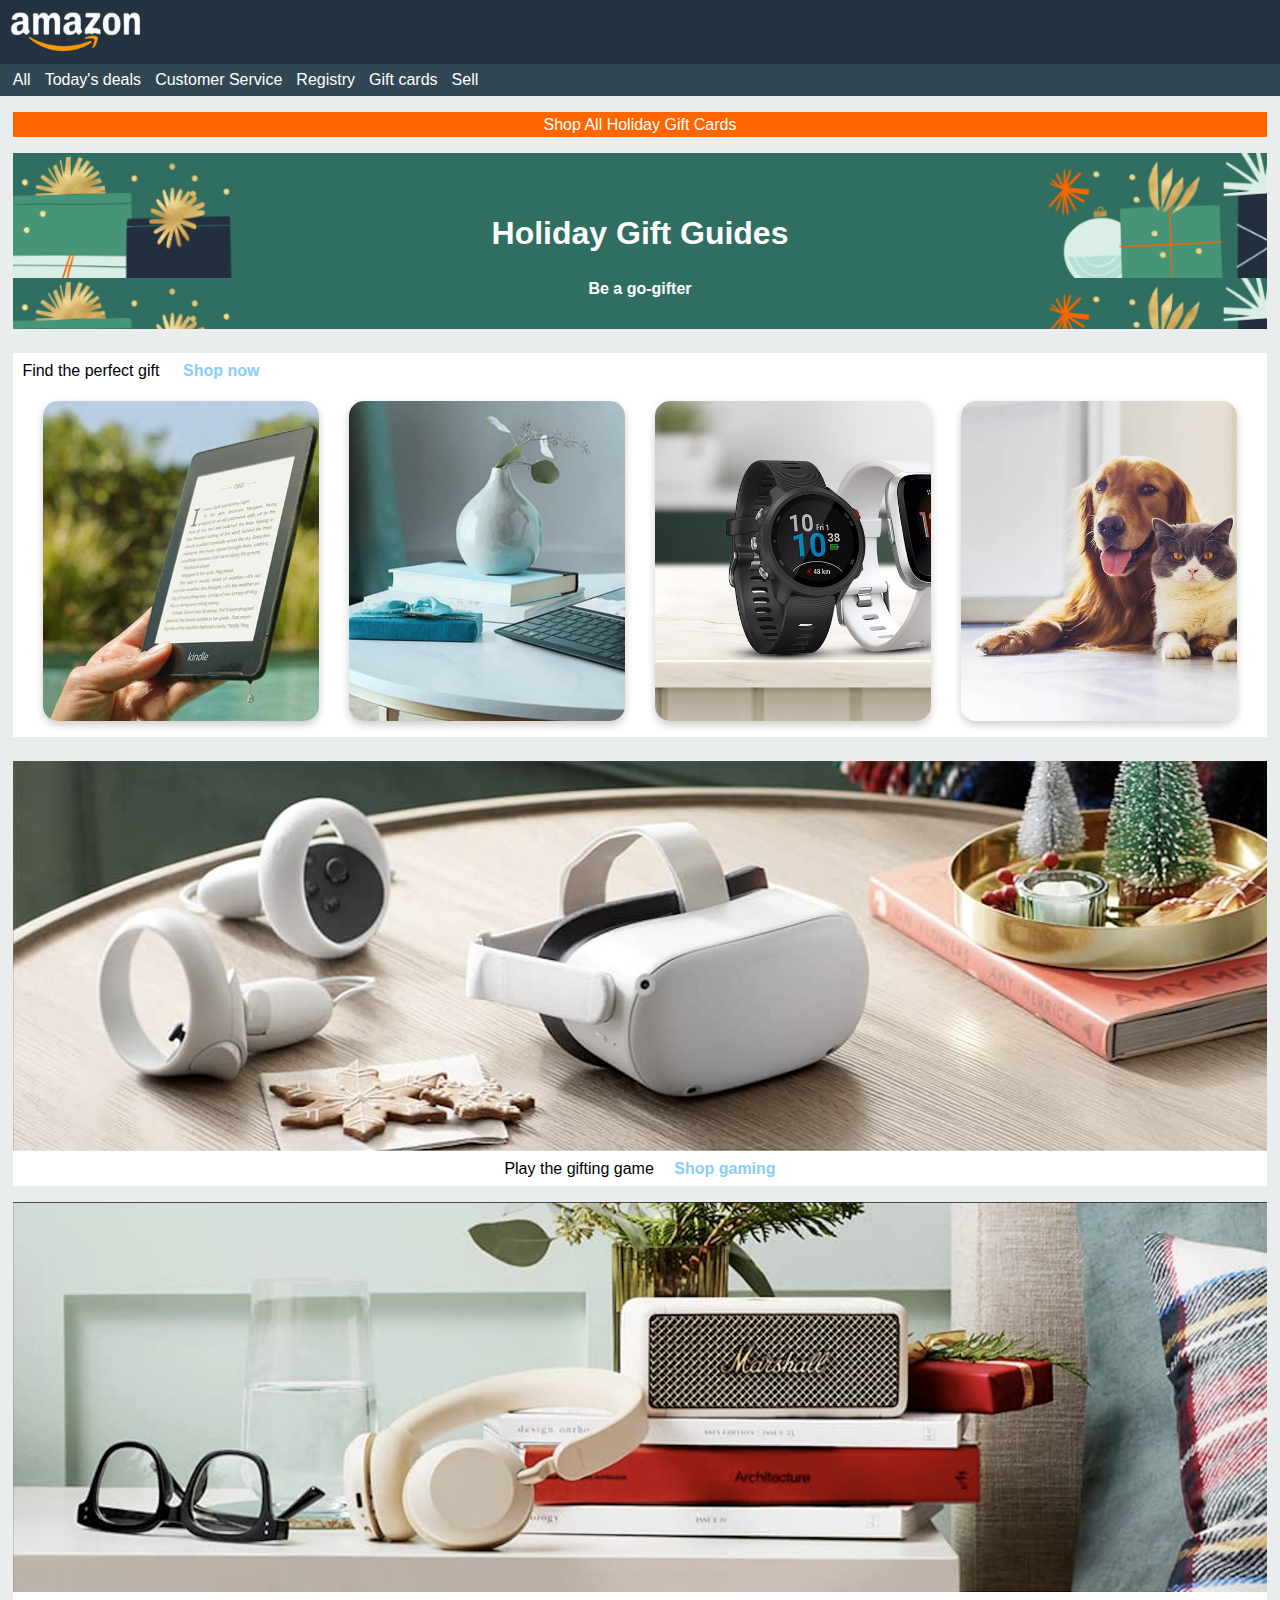
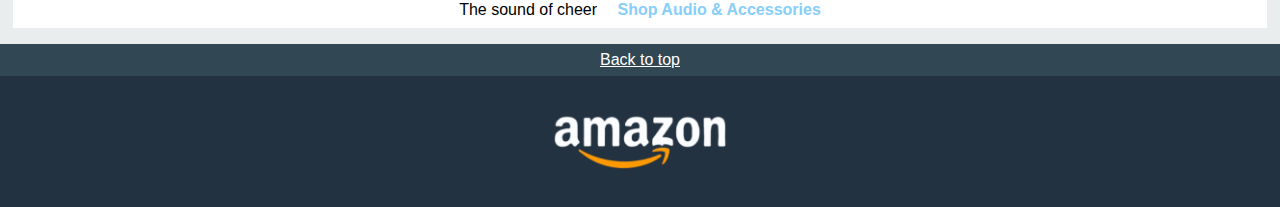
<file: Amazon Page/index.html>
<!DOCTYPE html>
<html lang="en">
  <head>
    <meta charset="UTF-8" />
    <meta name="viewport" content="width=device-width, initial-scale=1.0" />
    <link rel="stylesheet" href="assets/css/reset.css" />
    <link rel="stylesheet" href="assets/css/style.css" />
    <title>Amazon Page</title>
  </head>
  <body>
    <div class="container">
      <header>
        <div id="top" class="bg-darker">
          <a
            href="https://www.amazon.com"
            title="Amazon"
            target="_blank"
            rel="nofollow"
          >
            <img src="assets/images/logo.png" alt="Amazon-logo"
          /></a>
        </div>
        <div class="bg-dark">
          <nav>
            <div class="nav-element">
              <a href="#" title="All" target="_blank" rel="nofollow">All</a>
            </div>
            <div class="nav-element">
              <a href="#" title="Today's deals" target="_blank" rel="nofollow"
                >Today's deals</a
              >
            </div>
            <div class="nav-element">
              <a
                href="#"
                title="Customer Service"
                target="_blank"
                rel="nofollow"
                >Customer Service</a
              >
            </div>
            <div class="nav-element">
              <a href="#" title="Registry" target="_blank" rel="nofollow"
                >Registry</a
              >
            </div>
            <div class="nav-element">
              <a href="#" title="Gift cards" target="_blank" rel="nofollow"
                >Gift cards</a
              >
            </div>
            <div class="nav-element">
              <a href="#" title="Sell" target="_blank" rel="nofollow">Sell</a>
            </div>
          </nav>
        </div>
      </header>
      <main>
        <div id="orange" class="upper-main">
          <h2>Shop All Holiday Gift Cards</h2>
        </div>
        <div id="holiday" class="upper-main">
          <h1>Holiday Gift Guides</h1>
          <h3>Be a go-gifter</h3>
        </div>
        <div id="perfect-gift">
          <div id="perfect-title">
            <p>Find the perfect gift</p>
            <p class="azure">Shop now</p>
          </div>
          <div id="card-series">
            <div class="card-container">
              <img src="assets/images/img_1.jpg" alt="kindle" />
            </div>
            <div class="card-container">
              <img src="assets/images/img_2.jpg" alt="laptop" />
            </div>
            <div class="card-container">
              <img src="assets/images/img_3.jpg" alt="watches" />
            </div>
            <div class="card-container">
              <img src="assets/images/img_4.jpg" alt="dog and cat" />
            </div>
          </div>
        </div>
        <div id="games" class="lower-main">
          <div class="lower-main-img">
            <img src="assets/images/img_9.png" alt="Christmas video games" />
          </div>
          <div class="lower-main-title">
            <p>Play the gifting game</p>
            <p class="azure">Shop gaming</p>
          </div>
        </div>
        <div id="sound" class="lower-main">
          <div class="lower-main-img">
            <img src="assets/images/img_10.png" alt="Music player" />
          </div>
          <div class="lower-main-title">
            <p>The sound of cheer</p>
            <p class="azure">Shop Audio & Accessories</p>
          </div>
        </div>
      </main>
      <footer>
        <div id="back" class="bg-dark">
          <a href="#top">Back to top</a>
        </div>
        <div id="logo-container" class="bg-darker">
          <a
            href="https://www.amazon.com"
            title="Amazon"
            target="_blank"
            rel="nofollow"
          >
            <img src="assets/images/logo.png" alt="Amazon-logo"
          /></a>
        </div>
      </footer>
    </div>
  </body>
</html>
</file>
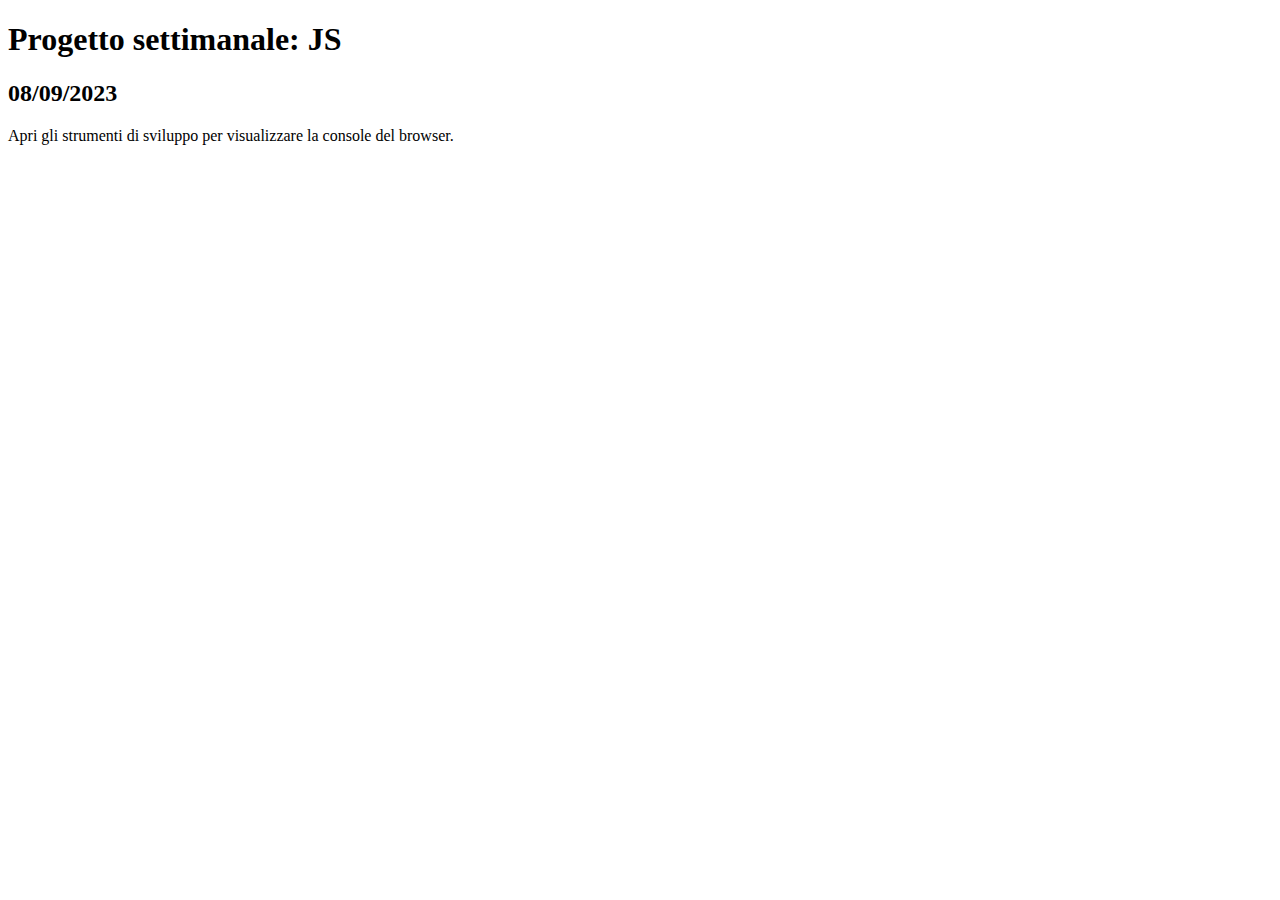
<file: JS Exercises/index.html>
<!DOCTYPE html>
<html lang="en">
  <head>
    <meta charset="UTF-8" />
    <meta name="viewport" content="width=device-width, initial-scale=1.0" />
    <title>JS exercises</title>
  </head>
  <body>
    <h1>Progetto settimanale: JS</h1>
    <h2>08/09/2023</h2>
    <p>
      Apri gli strumenti di sviluppo per visualizzare la console del browser.
    </p>
    <script src="D5.js"></script>
  </body>
</html>
</file>
<file: Amazon Page/assets/css/style.css>
/* Your styles here */
/* IMPOSTAZIONI GENERALI */
body{
    margin: 0;
}
.container{
    background-color: #e9edee;
    font-family: Arial, Helvetica, sans-serif;
}
.bg-darker{
    background-color: #233241;
}
.bg-dark{
    background-color: #314854;
    padding: 0.5em;
}
h1{
    font-size: 2em;
    font-weight: bold;
    margin: 1em;
}
h3{
    font-weight: bold;
}
/* HEADER */
.nav-element{
    display: inline;
}
.nav-element a{
    color: white;
    text-decoration: none;
    margin: 0.3em;
}
#top img{
    height: 3em;
}
#top{
    padding: 0.4em;
}
.azure{
    margin-left: 0;
    color: lightskyblue;
    font-weight: bold;
    cursor: pointer;
}
/* MAIN */
main{
    width: 98%;
    margin-left: auto;
    margin-right: auto;
}
main p{
    display: inline-block;
}
/* ELEMENTI NEL MAIN */
#orange{
    background-color: rgb(255, 102, 0);
    margin: 1em auto;
    padding: 0.3em;
}
.upper-main{
    text-align: center;
    color: white;
}
#holiday{
    background-image: url(../images/bg-image.png);
    background-size: contain;
    padding: 2em;
}
#perfect-gift{
    background-color: white;
    margin: 1.5em auto;
}
#perfect-title p{
    margin:  0.6em;
}
#card-series{
    text-align: center;
}
.card-container{
    display: inline-block;
    height: 320px;
    width: 22%;
    overflow: hidden;
    margin: 0.8em;
    border-radius: 15px;
    box-shadow: 0px 4px 8px rgba(0, 0, 0, 0.2);
}
.card-container img{
    height: 100%;
}
.lower-main{
    text-align: center;
    width: 100%;
    margin-bottom: 1em;
    background-color: white;
}
.lower-main-img{
    height: 390px;
    overflow: hidden;
    width: 100%;
}
.lower-main-img img{
    height: 100%;
}
.lower-main-title{
    padding: 0.6em;
}
.lower-main-title .azure{
    margin-left: 1em;
}
/* FOOTER */
footer{
    text-align: center;
}
footer img{
    height: 4em;
}
footer a{
    color: white;
    text-decoration: underline;
}
#logo-container{
    padding: 2em;
}
</file>
